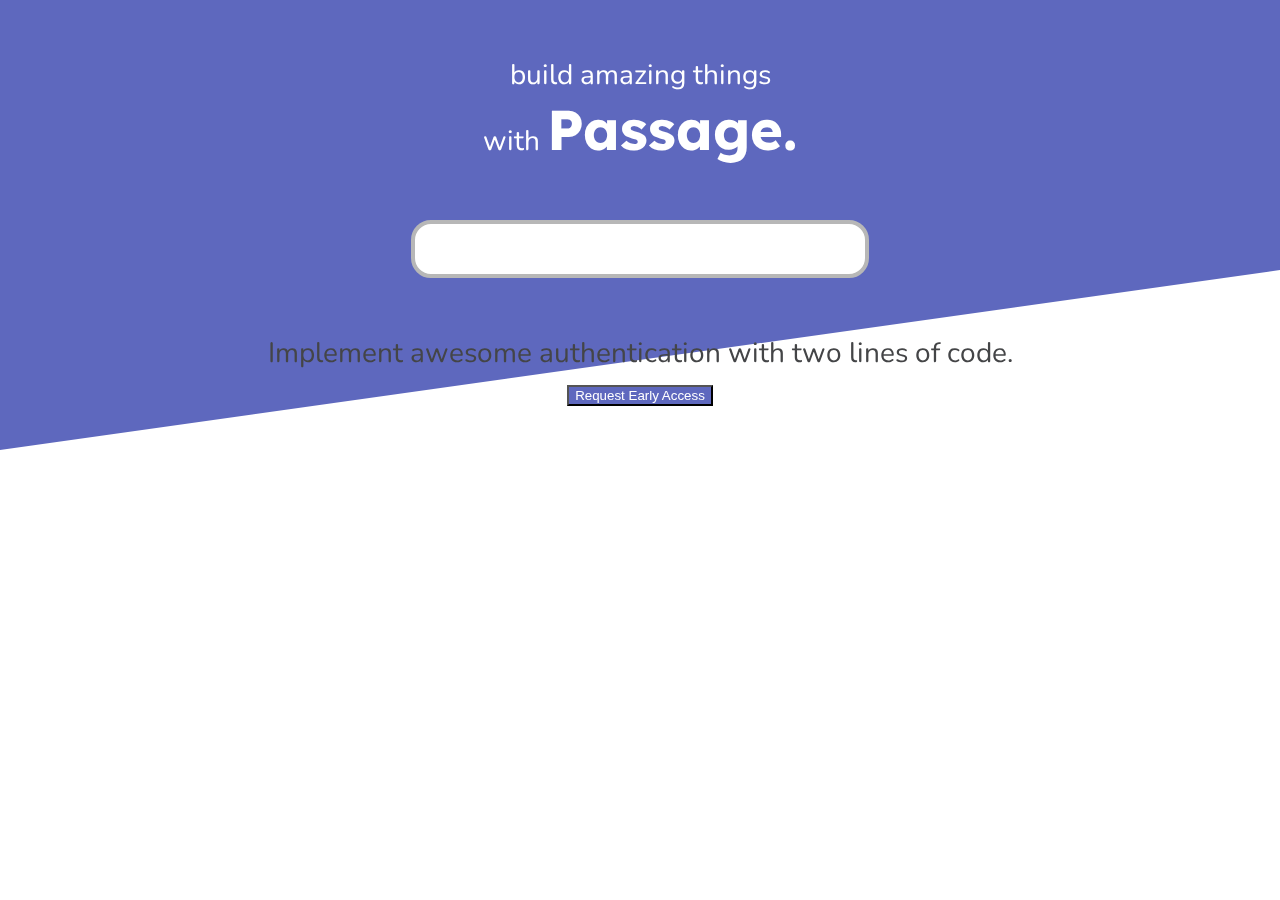
<file: templates/index.html>
<!DOCTYPE html>
<html lang="en">
  <head>
    <meta charset="UTF-8" />
    <meta http-equiv="X-UA-Compatible" content="IE=edge" />
    <meta name="viewport" content="width=device-width, initial-scale=1.0" />
    <link
      href="https://fonts.googleapis.com/css2?family=Nunito:wght@300&display=swap"
      rel="stylesheet"
    />
    <link
      href="https://fonts.googleapis.com/css2?family=Lexend+Deca&display=swap"
      rel="stylesheet"
    />
    <link
      href="https://cdn.jsdelivr.net/npm/bootstrap@5.0.1/dist/css/bootstrap.min.css"
      rel="stylesheet"
      integrity="sha384-+0n0xVW2eSR5OomGNYDnhzAbDsOXxcvSN1TPprVMTNDbiYZCxYbOOl7+AMvyTG2x"
      crossorigin="anonymous"
    />
    <link rel="stylesheet" href="assets/style.css" />
    <link rel="stylesheet" href="assets/index.css" />
    <title>Try Passage</title>
    <script
      async
      src="https://www.googletagmanager.com/gtag/js?id=G-B8V1R3HRNB"
    ></script>
    <script>
      window.dataLayer = window.dataLayer || [];
      function gtag() {
        dataLayer.push(arguments);
      }
      gtag("js", new Date());
      gtag("config", "G-B8V1R3HRNB");
    </script>
  </head>
  <body>
    <div class="bg-poly"></div>

    <div class="header">
      build amazing things
      <br />
      with <strong>Passage.</strong>
    </div>

    <div class="form-container">
      <!-- Passage will populate this custom element with a complete authentication UI/UX. -->
      <passage-auth app-id="{{.appID}}"></passage-auth>
      <!-- Include the passage-web JavaScript from the Passage CDN. -->
      <script src="https://cdn.passage.id/passage-web.js"></script>
    </div>

    <div class="footer">
      Implement awesome authentication with two lines of code.
      <br />
      <a href="https://passage.id">
        <button class="btn btn-lg">Request Early Access</button>
      </a>
    </div>
  </body>
</html>
</file>
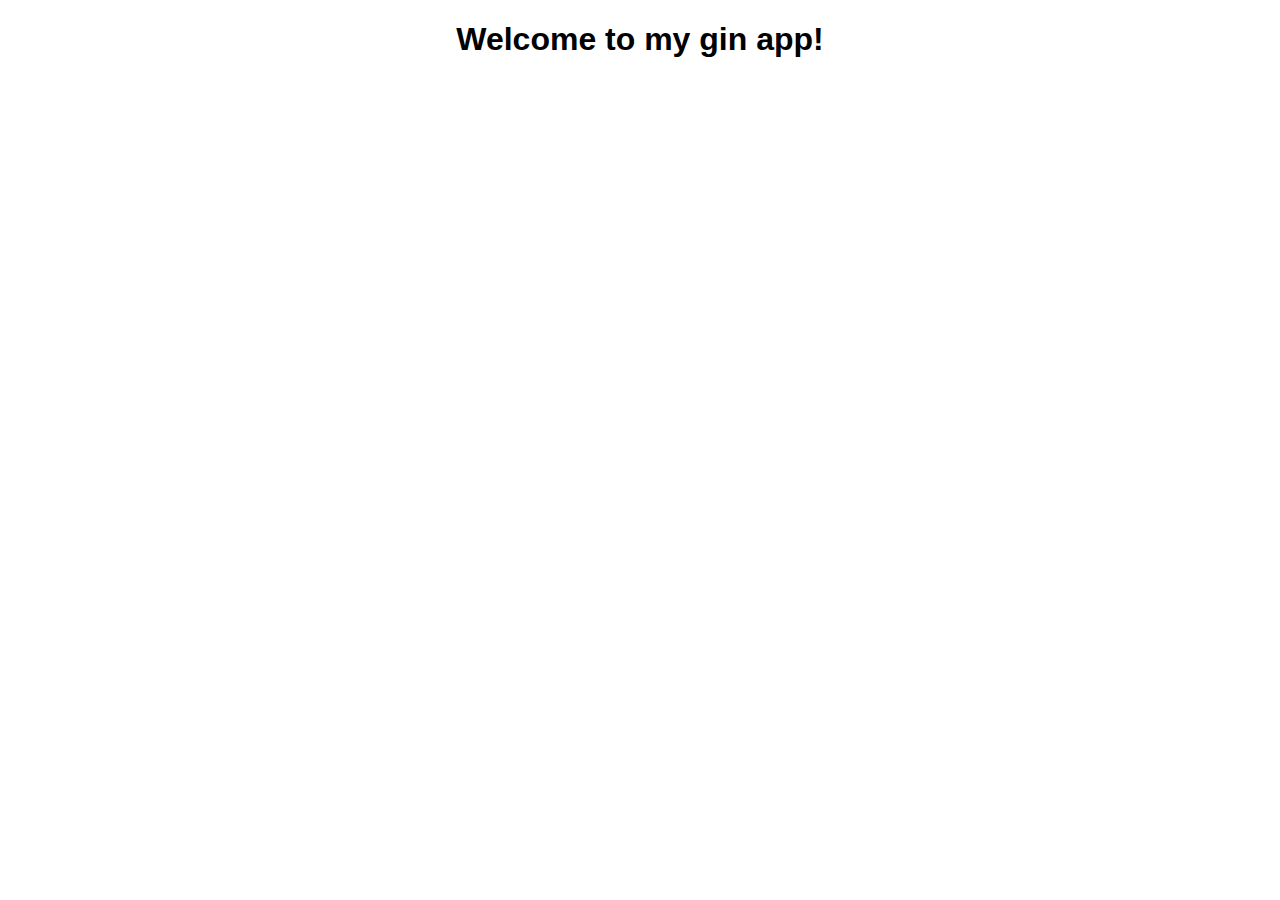
<file: 03-Gin/html/index.html>
<!DOCTYPE html>
<head>
    <title>Gin + Passage</title>
</head>
<body>
    <h1>Welcome to my gin app!</h1>

    <passage-auth app-id="<Passage App ID>"></passage-auth>
    <script src="https://psg.so/web.js"></script>

    <style>
        body {
            text-align: center;
            font-family: sans-serif;
        }
    </style>
</body>
</html>
</file>
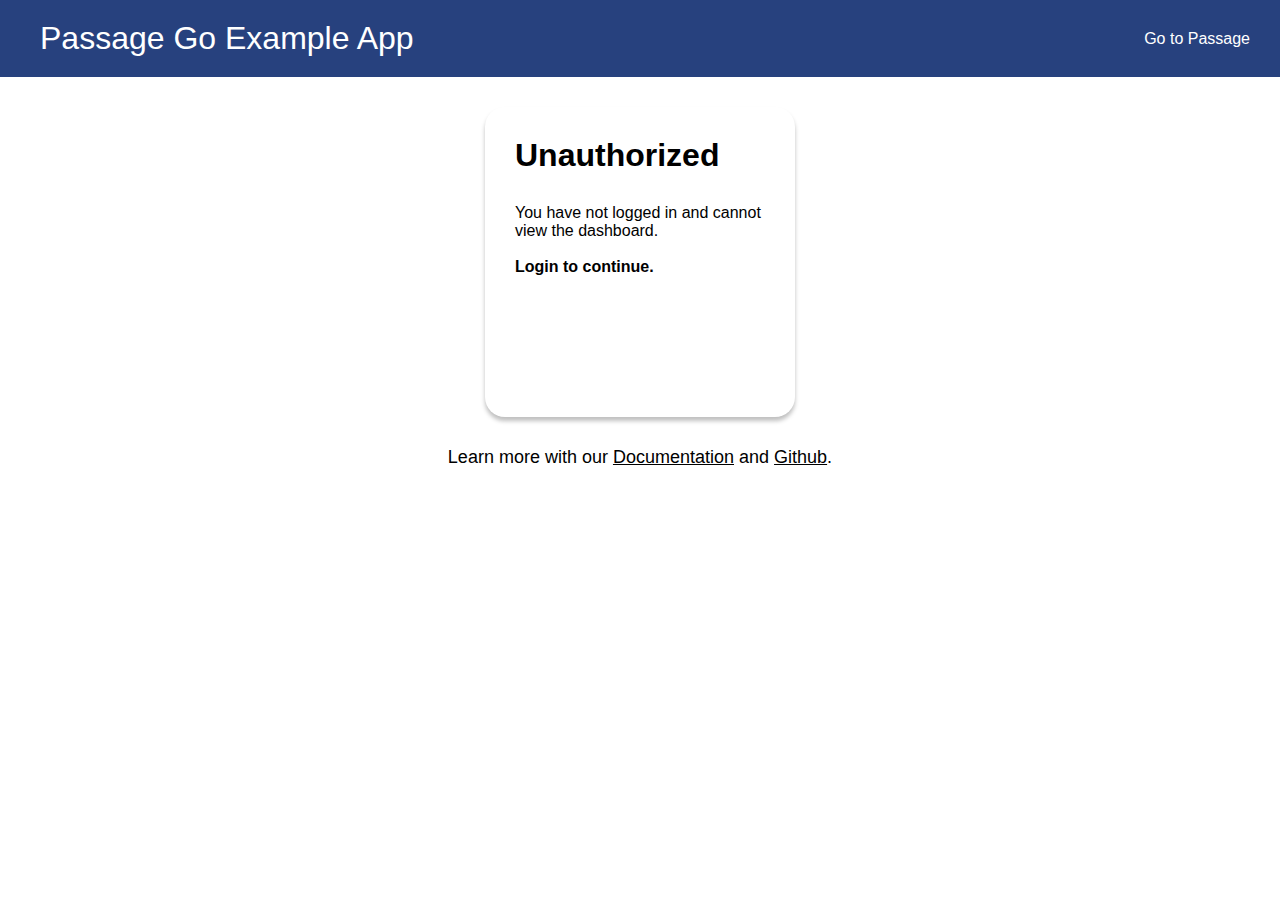
<file: 01-Login/templates/unauthorized.html>
<html lang="en">
  <head>
    <meta charset="UTF-8" />
    <meta http-equiv="X-UA-Compatible" content="IE=edge" />
    <meta name="viewport" content="width=device-width, initial-scale=1.0" />
    <link
      href="https://fonts.googleapis.com/css2?family=Nunito:wght@300&display=swap"
      rel="stylesheet"
    />
    <link
      href="https://fonts.googleapis.com/css2?family=Lexend+Deca&display=swap"
      rel="stylesheet"
    />
    <link
      href="https://cdn.jsdelivr.net/npm/bootstrap@5.0.1/dist/css/bootstrap.min.css"
      rel="stylesheet"
      integrity="sha384-+0n0xVW2eSR5OomGNYDnhzAbDsOXxcvSN1TPprVMTNDbiYZCxYbOOl7+AMvyTG2x"
      crossorigin="anonymous"
    />
    <link rel="stylesheet" href="assets/index.css" />
    <link rel="stylesheet" href="assets/style.css" />
    <title>Try Passage</title>
    <script
      async
      src="https://www.googletagmanager.com/gtag/js?id=G-B8V1R3HRNB"
    ></script>
    <script>
      window.dataLayer = window.dataLayer || []; function
      gtag(){dataLayer.push(arguments);} gtag('js', new Date()); gtag('config',
      'G-B8V1R3HRNB');
    </script>
  </head>
  <body>

    <div class="main-header">
      <a href="https://passage.id/"><div class="passageLogo"></div></a>
      <div class="header-text">Passage Go Example App</div>
      <div class="spacer"></div>
      <a href="https://passage.id/" class="header-link">Go to Passage</span></a>
    </div>

    <div class="main-container">
      <div class="dashboard">
        <div class="title">Unauthorized</div>
        <div class="message">
          You have not logged in and cannot view the dashboard.
          <br /><br />
          <b>
            <a href="/" class="link">Login to continue.</a>
          </b>
        </div>
      </div>
    </div>
    <div class="footer">
      Learn more with our
      <u><a href="https://docs.passage.id">Documentation</a></u>
      and
      <u><a href="https://github.com/passageidentity">Github</a></u>.
    </div>

    <!-- Include the passage-web JavaScript from the Passage CDN. -->
    <script src="https://cdn.passage.id/passage-web.js"></script>
  </body>
</html>
</file>
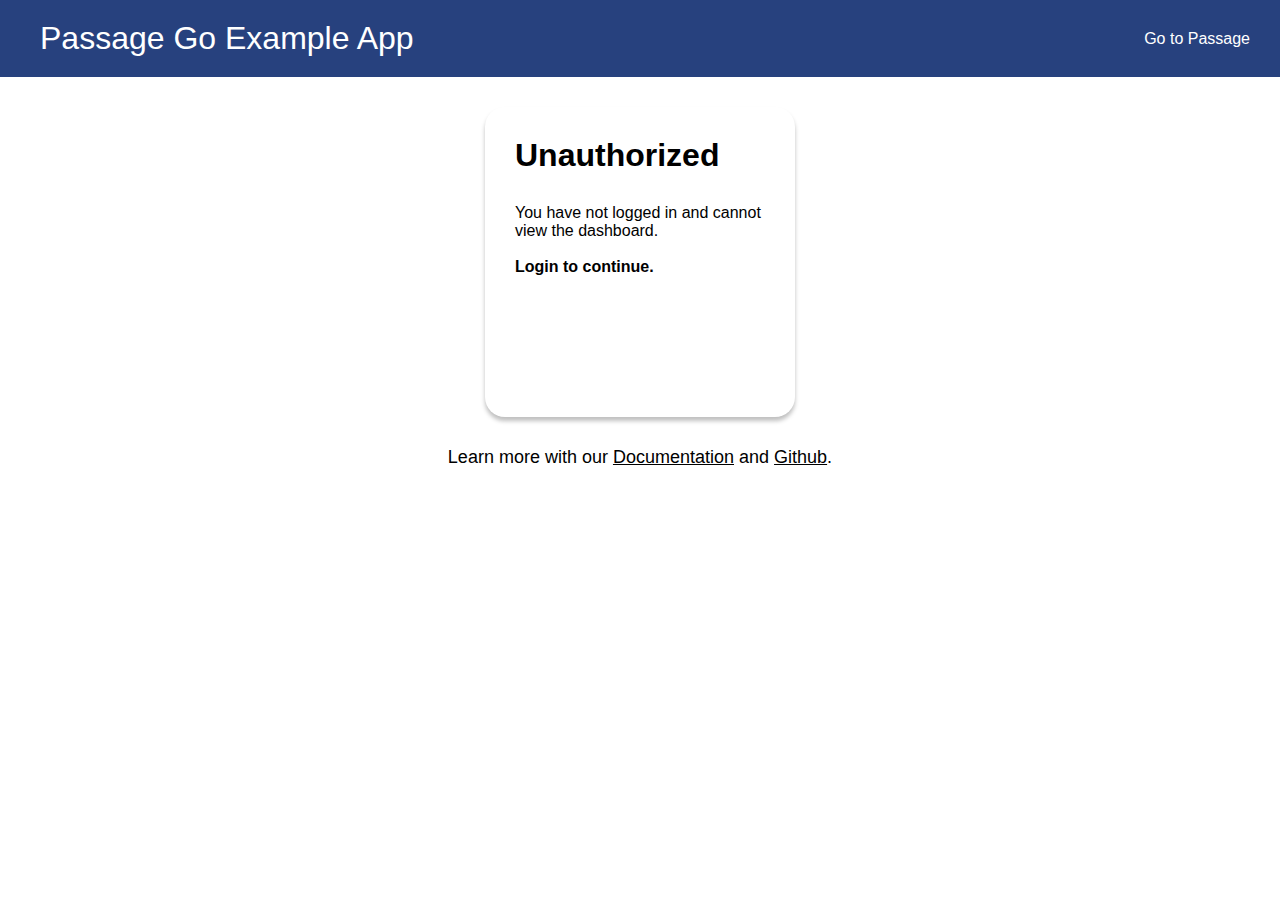
<file: 02-Login-With-Profile/templates/unauthorized.html>
<html lang="en">
  <head>
    <meta charset="UTF-8" />
    <meta http-equiv="X-UA-Compatible" content="IE=edge" />
    <meta name="viewport" content="width=device-width, initial-scale=1.0" />
    <link
      href="https://fonts.googleapis.com/css2?family=Nunito:wght@300&display=swap"
      rel="stylesheet"
    />
    <link
      href="https://fonts.googleapis.com/css2?family=Lexend+Deca&display=swap"
      rel="stylesheet"
    />
    <link
      href="https://cdn.jsdelivr.net/npm/bootstrap@5.0.1/dist/css/bootstrap.min.css"
      rel="stylesheet"
      integrity="sha384-+0n0xVW2eSR5OomGNYDnhzAbDsOXxcvSN1TPprVMTNDbiYZCxYbOOl7+AMvyTG2x"
      crossorigin="anonymous"
    />
    <link rel="stylesheet" href="assets/index.css" />
    <link rel="stylesheet" href="assets/style.css" />
    <title>Try Passage</title>
    <script
      async
      src="https://www.googletagmanager.com/gtag/js?id=G-B8V1R3HRNB"
    ></script>
    <script>
      window.dataLayer = window.dataLayer || []; function
      gtag(){dataLayer.push(arguments);} gtag('js', new Date()); gtag('config',
      'G-B8V1R3HRNB');
    </script>
  </head>
  <body>

    <div class="main-header">
      <a href="https://passage.id/"><div class="passageLogo"></div></a>
      <div class="header-text">Passage Go Example App</div>
      <div class="spacer"></div>
      <a href="https://passage.id/" class="link" style="color: white">Go to Passage</a>
    </div>

    <div class="main-container">
      <div class="dashboard">
        <div class="title">Unauthorized</div>
        <div class="message">
          You have not logged in and cannot view the dashboard.
          <br /><br />
          <b>
            <a href="/" class="link" style="color: black">Login to continue.</a>
          </b>
        </div>
      </div>
    </div>
    <div class="footer">
      Learn more with our
      <u><a href="https://docs.passage.id">Documentation</a></u>
      and
      <u><a href="https://github.com/passageidentity">Github</a></u>.
    </div>

    <!-- Include the passage-web JavaScript from the Passage CDN. -->
    <script src="https://cdn.passage.id/passage-web.js"></script>
  </body>
</html>
</file>
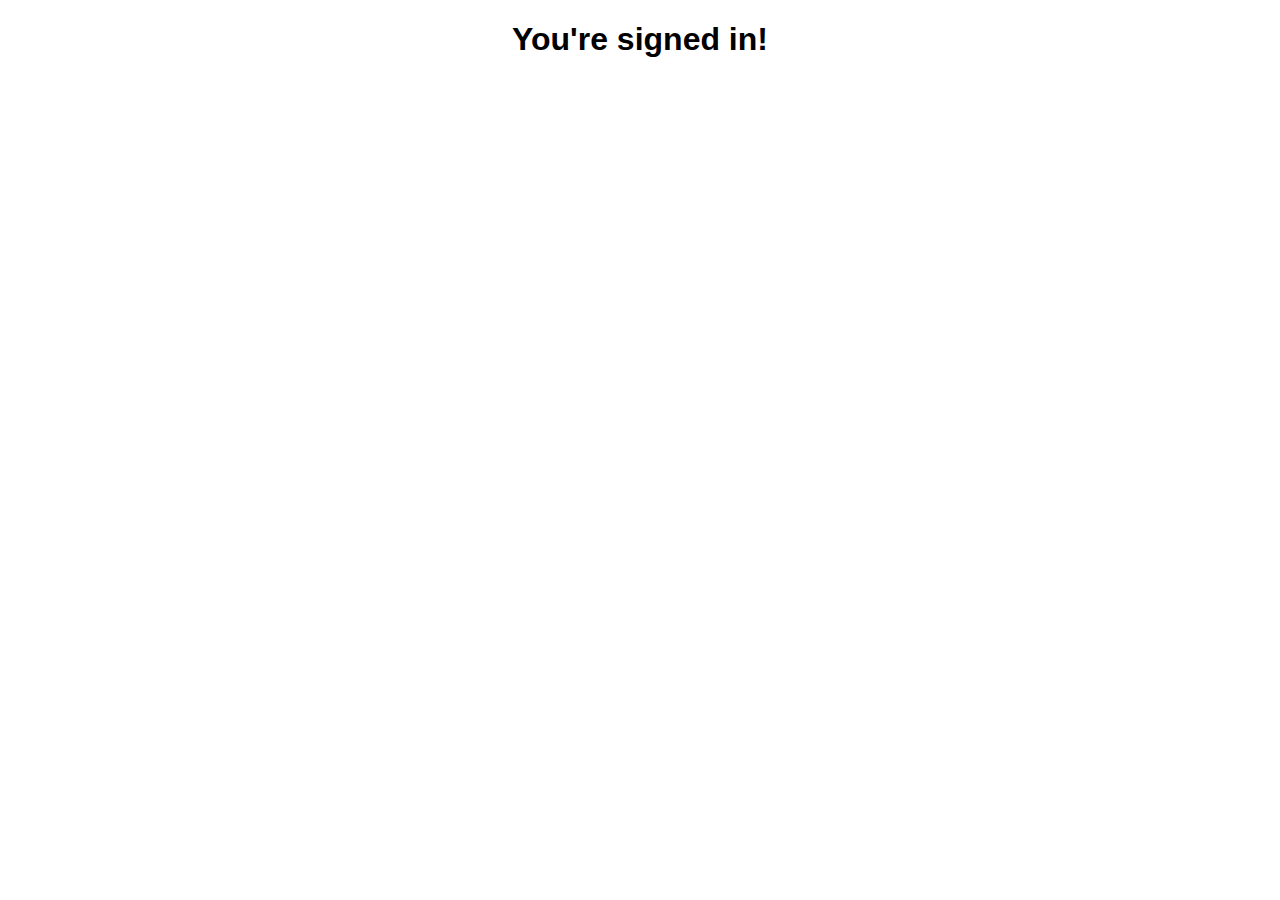
<file: 03-Gin/html/dashboard.html>
<!DOCTYPE html>
<head>
    <title>Gin + Passage</title>
</head>
<body>
    <h1>You're signed in!</h1>
    
    <style>
        body {
            text-align: center;
            font-family: sans-serif;
        }
    </style>
</body>
</html>
</file>
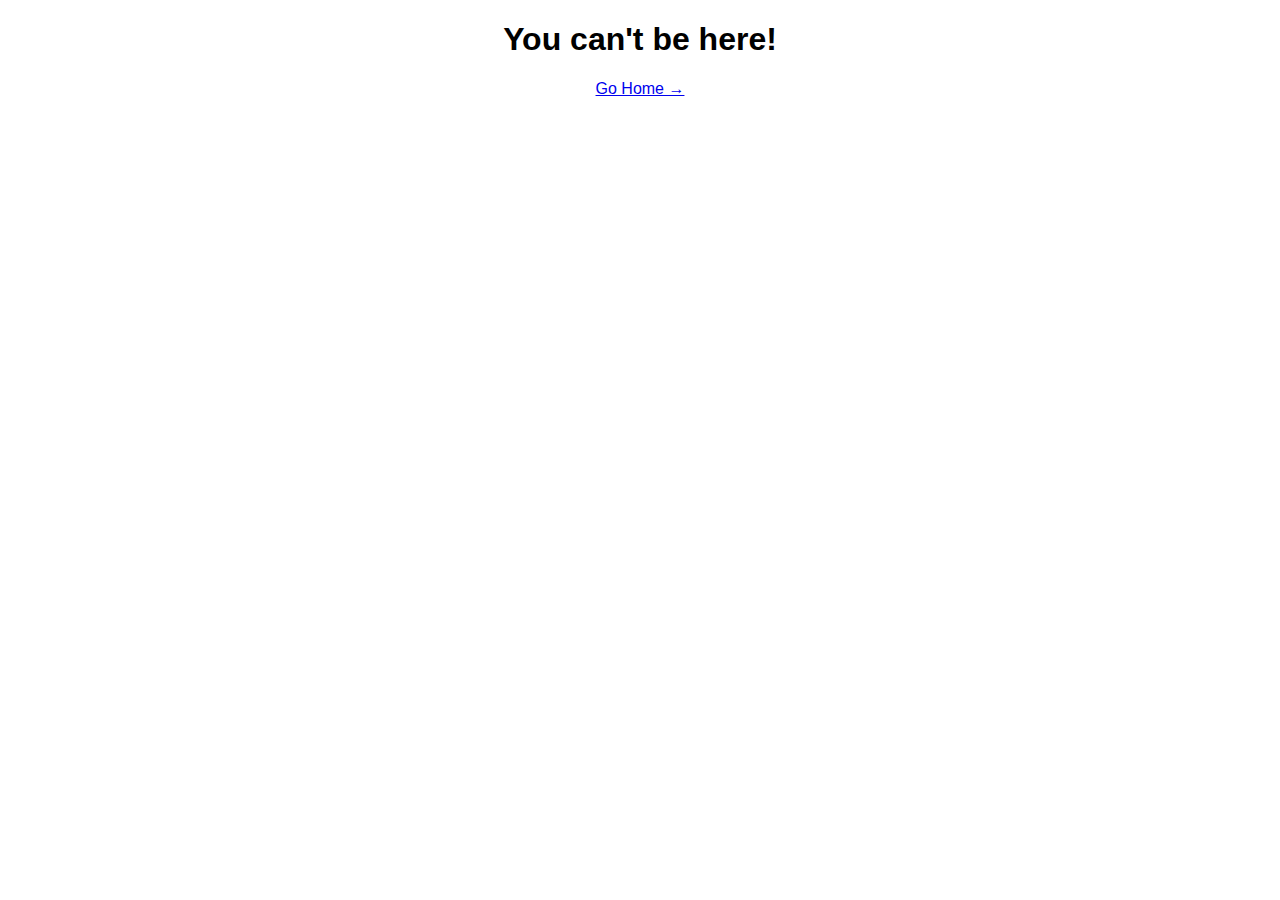
<file: 03-Gin/html/unauthorized.html>
<!DOCTYPE html>
<html lang="en">
<head>
    <meta charset="UTF-8">
    <meta http-equiv="X-UA-Compatible" content="IE=edge">
    <meta name="viewport" content="width=device-width, initial-scale=1.0">
    <title>Document</title>
</head>
<body>
    <h1>You can't be here!</h1>
    <a href="/">Go Home →</a>

    <style>
        body {
            text-align: center;
            font-family: sans-serif;
        }
    </style>
</body>
</html>
</file>
<file: templates/assets/style.css>
html, body {
  color: #444547;
  font-family: 'Nunito', sans-serif;
}

.bg-poly {
  clip-path: polygon(0 0, 100% 0, 100% 60%, 0 100%);
  
  background: #5e68beff;
  width: 100vw;
  height: 50vh;

  position: fixed;
  top: 0;
  left: 0;
  z-index: -1;
}

.header {
  color: white;
  text-align: center;
  font-size: 1.75em;
  margin: 2em;
}

.header > strong {
  font-family: 'Lexend Deca', sans-serif;
  font-size: 2em;
}

.img-container {
  width: 300px;
  height: 400px;
  margin-left: auto;
  margin-right: auto;
}

.img-container > img {
  max-width: 100%;
  max-height: 100%;
}

.footer {
  text-align: center;
  font-size: 1.75em;
  margin: 2em;
}

.footer > a > button {
  background-color: #5e68beff;
  color: white;
  margin: 1em;
}

.footer > a > button:hover {
  color: white;
}
</file>
<file: templates/assets/index.css>
.form-container {
  background-color: white;
  width: 400px;
  /* height: 500px; */
  margin-left: auto;
  margin-right: auto;
  border: 4px solid #b7b7b7;
  border-radius: 20px;
  padding: 25px;
}

@media screen and (max-width: 500px) {
  .form-container {
    width: 90vw;
  }
}
</file>
<file: 01-Login/templates/assets/index.css>
.main-container {
  background: white;
  box-shadow: 0px 4px 4px rgba(0, 0, 0, 0.25);
  border-radius: 20px;
  width: 310px;
  min-height: 310px;
  margin: 30px auto;
}
.footer {
  text-align: center;
  font-size: 18px;
}

.dashboard{
  padding: 30px 30px 20px;
}
.title {
  font-size: 32px;
  font-weight: 700;
  margin-bottom: 30px;
}
.message {
  overflow-wrap: anywhere;
}
.link {
  color: black;
  text-decoration-color: black;
}

html,
body {
  padding: 0;
  margin: 0;
  font-family: -apple-system, BlinkMacSystemFont, Segoe UI, Roboto, Oxygen,
    Ubuntu, Cantarell, Fira Sans, Droid Sans, Helvetica Neue, sans-serif;
}

a {
  color: inherit;
  text-decoration: none;
}

* {
  box-sizing: border-box;
}
</file>
<file: 01-Login/templates/assets/style.css>
.main-header{
  padding: 20px 30px;
  display: flex;
  align-items: center;
  background-color: #27417E;
  color: white;
}
.header-text {
  font-size: 32px;
  margin-left: 10px;
}
  
.passage-logo {
  background-image: url('https://storage.googleapis.com/passage-docs/passage-logo.svg');
  background-repeat: no-repeat;
  width: 60px;
  height: 60px;
  cursor: pointer;
}
.spacer {
  flex-grow: 1;
}
</file>
<file: 02-Login-With-Profile/templates/assets/index.css>
.main-container {
  background: white;
  box-shadow: 0px 4px 4px rgba(0, 0, 0, 0.25);
  border-radius: 20px;
  width: 310px;
  min-height: 310px;
  margin: 30px auto;
}

.main-container.profile {
  width: 410px !important;
}

.footer {
  text-align: center;
  font-size: 18px;
}

.dashboard{
  padding: 30px 30px 20px;
}
.title {
  font-size: 32px;
  font-weight: 700;
  margin-bottom: 30px;
}
.message {
  overflow-wrap: anywhere;
}
.link {
  color: black;
  text-decoration-color: black;
}

html,
body {
  padding: 0;
  margin: 0;
  font-family: -apple-system, BlinkMacSystemFont, Segoe UI, Roboto, Oxygen,
    Ubuntu, Cantarell, Fira Sans, Droid Sans, Helvetica Neue, sans-serif;
}

a {
  color: inherit;
  text-decoration: none;
}

* {
  box-sizing: border-box;
}
</file>
<file: 02-Login-With-Profile/templates/assets/style.css>
.main-header{
  padding: 20px 30px;
  display: flex;
  align-items: center;
  background-color: #27417E;
  color: white;
}
.header-text {
  font-size: 32px;
  margin-left: 10px;
}
  
.passage-logo {
  background-image: url('https://storage.googleapis.com/passage-docs/passage-logo.svg');
  background-repeat: no-repeat;
  width: 60px;
  height: 60px;
  cursor: pointer;
}
.spacer {
  flex-grow: 1;
}
</file>
